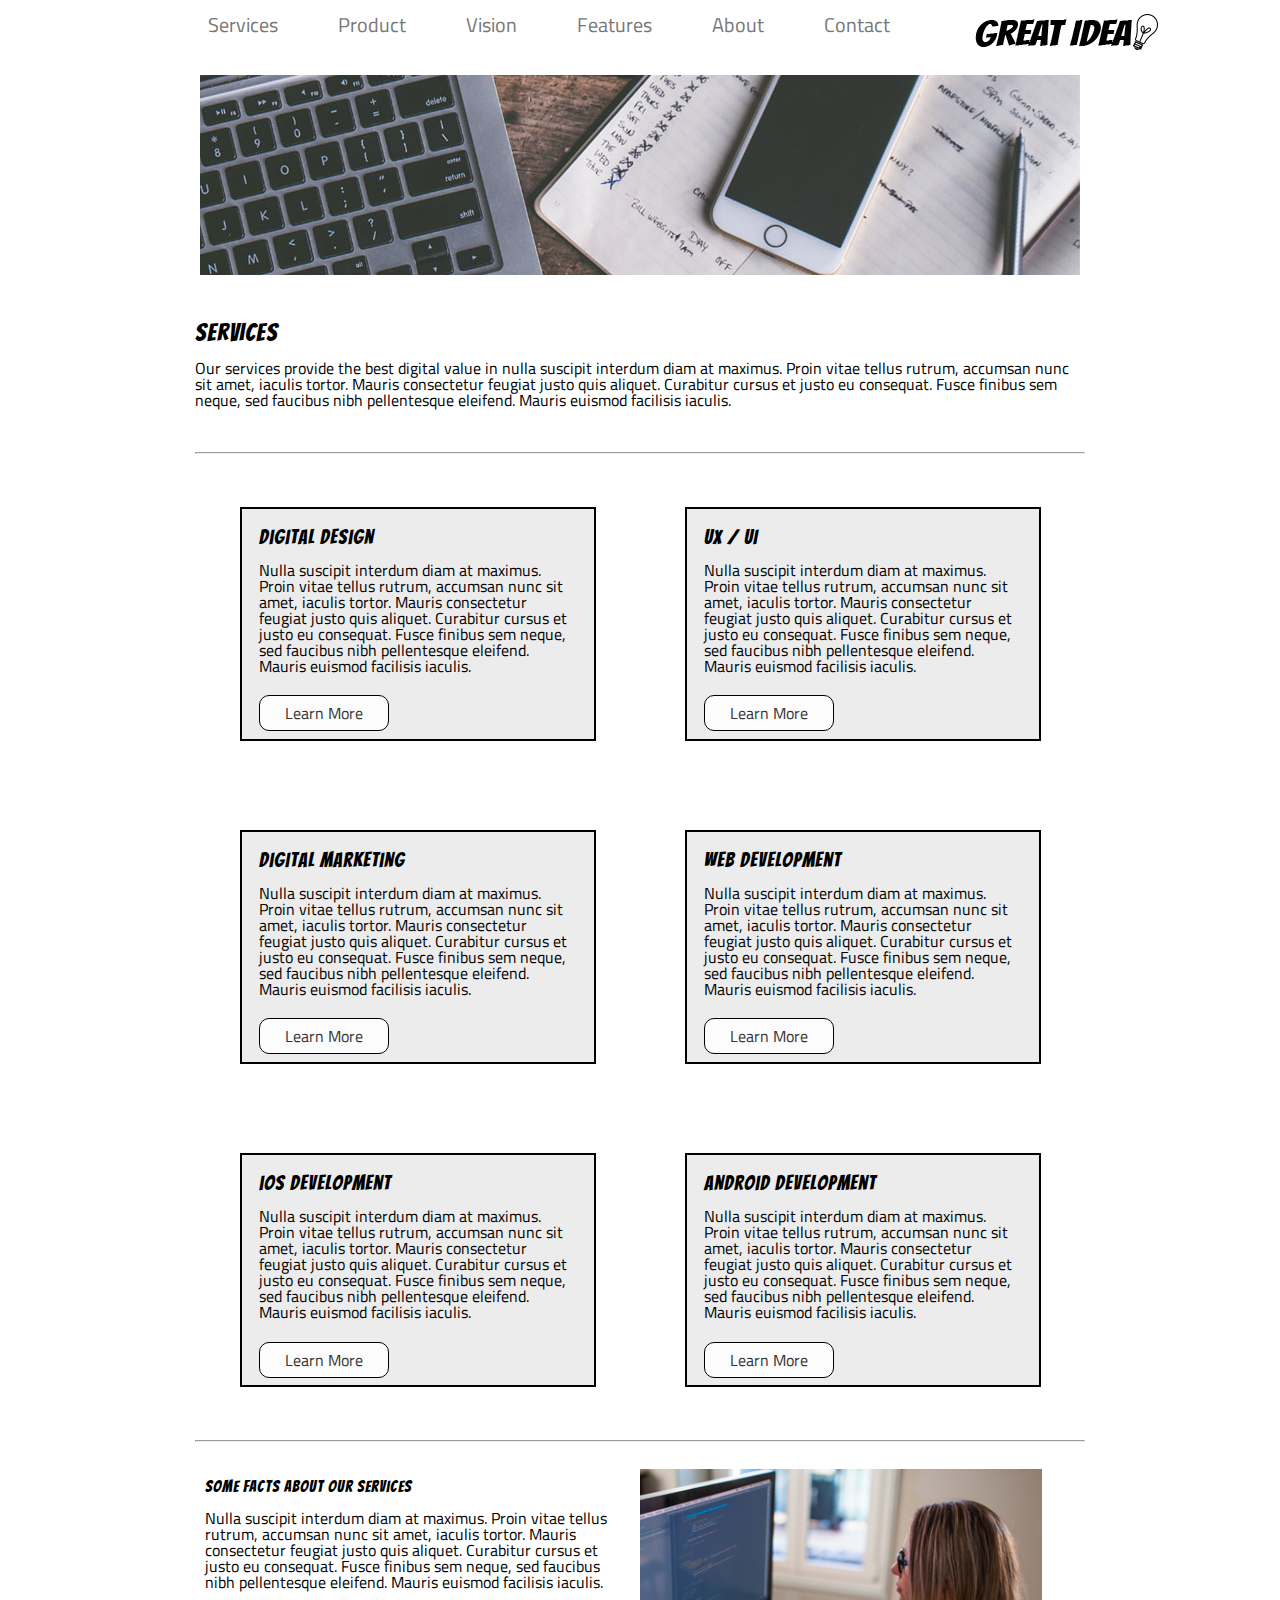
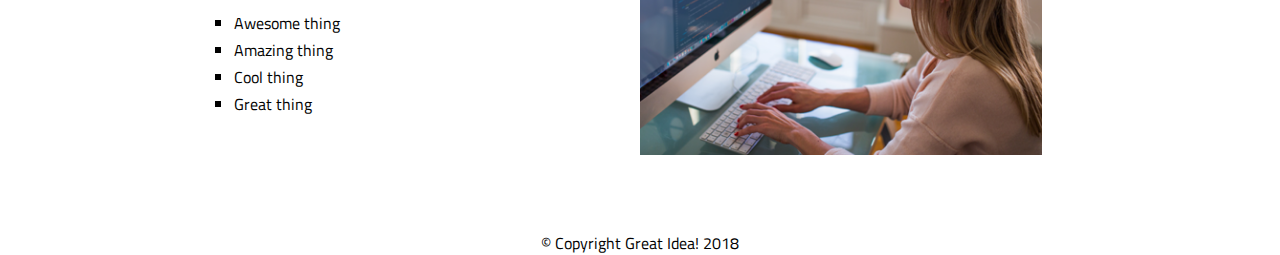
<file: stretch/Services Page/services.html>
<!DOCTYPE html>

<html lang="en">
  <head>
    <meta charset="utf-8" />

    <title>Great Idea!</title>

    <link
      href="https://fonts.googleapis.com/css?family=Bangers|Titillium+Web"
      rel="stylesheet"
    />
    <link rel="stylesheet" href="css/index.css" />

    <!--[if lt IE 9]>
      <script src="https://cdnjs.cloudflare.com/ajax/libs/html5shiv/3.7.3/html5shiv.js"></script>
    <![endif]-->
  </head>

  <body>
    <!-- Header -->
    <header class="main-header">
      <div class="container">
        <!-- Navigation -->
        <nav class="navbar">
          <ul>
            <li><a href="services.html">Services</a></li>
            <li><a href="#">Product</a></li>
            <li><a href="#">Vision</a></li>
            <li><a href="#">Features</a></li>
            <li><a href="#">About</a></li>
            <li><a href="#">Contact</a></li>
          </ul>
          <!-- Logo -->
          <a class="logo" href="/stretch/Mobile First/index.html"
            ><img
              class="logo"
              src="img/logo.png"
              alt="Great Idea! Company logo."
          /></a>
        </nav>
      </div>
    </header>

    <!-- Header Img -->
    <img
      class="services-header-img"
      src="img/services-header.jpg"
      alt="Our services header image"
    />

    <!-- Showcase Section -->
    <section class="showcase">
      <div class="tiny-container">
        <h1>Services</h1>
        <p>
          Our services provide the best digital value in nulla suscipit interdum
          diam at maximus. Proin vitae tellus rutrum, accumsan nunc sit amet,
          iaculis tortor. Mauris consectetur feugiat justo quis aliquet.
          Curabitur cursus et justo eu consequat. Fusce finibus sem neque, sed
          faucibus nibh pellentesque eleifend. Mauris euismod facilisis iaculis.
        </p>
      </div>
    </section>

    <!-- Main section -->
    <main class="boxes">
      <div class="tiny-container">
        <hr />
        <div class="box-container">
          <div class="box">
            <h1>
              Digital Design
            </h1>
            <p>
              Nulla suscipit interdum diam at maximus. Proin vitae tellus
              rutrum, accumsan nunc sit amet, iaculis tortor. Mauris consectetur
              feugiat justo quis aliquet. Curabitur cursus et justo eu
              consequat. Fusce finibus sem neque, sed faucibus nibh pellentesque
              eleifend. Mauris euismod facilisis iaculis.
            </p>
            <a href="#">Learn More</a>
          </div>
          <div class="box">
            <h1>UX / UI</h1>
            <p>
              Nulla suscipit interdum diam at maximus. Proin vitae tellus
              rutrum, accumsan nunc sit amet, iaculis tortor. Mauris consectetur
              feugiat justo quis aliquet. Curabitur cursus et justo eu
              consequat. Fusce finibus sem neque, sed faucibus nibh pellentesque
              eleifend. Mauris euismod facilisis iaculis.
            </p>
            <a href="#">Learn More</a>
          </div>
          <div class="box">
            <h1>Digital Marketing</h1>
            <p>
              Nulla suscipit interdum diam at maximus. Proin vitae tellus
              rutrum, accumsan nunc sit amet, iaculis tortor. Mauris consectetur
              feugiat justo quis aliquet. Curabitur cursus et justo eu
              consequat. Fusce finibus sem neque, sed faucibus nibh pellentesque
              eleifend. Mauris euismod facilisis iaculis.
            </p>
            <a href="#"> Learn More</a>
          </div>
          <div class="box">
            <h1>
              Web Development
            </h1>
            <p>
              Nulla suscipit interdum diam at maximus. Proin vitae tellus
              rutrum, accumsan nunc sit amet, iaculis tortor. Mauris consectetur
              feugiat justo quis aliquet. Curabitur cursus et justo eu
              consequat. Fusce finibus sem neque, sed faucibus nibh pellentesque
              eleifend. Mauris euismod facilisis iaculis.
            </p>
            <a href="#">Learn More</a>
          </div>

          <div class="box">
            <h1>iOS Development</h1>
            <p>
              Nulla suscipit interdum diam at maximus. Proin vitae tellus
              rutrum, accumsan nunc sit amet, iaculis tortor. Mauris consectetur
              feugiat justo quis aliquet. Curabitur cursus et justo eu
              consequat. Fusce finibus sem neque, sed faucibus nibh pellentesque
              eleifend. Mauris euismod facilisis iaculis.
            </p>
            <a href="#"> Learn More</a>
          </div>
          <div class="box">
            <h1>Android Development</h1>
            <p>
              Nulla suscipit interdum diam at maximus. Proin vitae tellus
              rutrum, accumsan nunc sit amet, iaculis tortor. Mauris consectetur
              feugiat justo quis aliquet. Curabitur cursus et justo eu
              consequat. Fusce finibus sem neque, sed faucibus nibh pellentesque
              eleifend. Mauris euismod facilisis iaculis.
            </p>
            <a href="#">Learn More</a>
          </div>
        </div>
        <hr />
      </div>
    </main>

    <!-- Bottom Section -->
    <section>
      <div class="tiny-container">
        <div class="bottom-section-container">
          <div class="bottom-content">
            <h1>
              Some Facts About Our Services
            </h1>
            <p>
              Nulla suscipit interdum diam at maximus. Proin vitae tellus
              rutrum, accumsan nunc sit amet, iaculis tortor. Mauris consectetur
              feugiat justo quis aliquet. Curabitur cursus et justo eu
              consequat. Fusce finibus sem neque, sed faucibus nibh pellentesque
              eleifend. Mauris euismod facilisis iaculis.
            </p>

            <ul>
              <li>Awesome thing</li>
              <li>Amazing thing</li>
              <li>Cool thing</li>
              <li>Great thing</li>
            </ul>
          </div>
          <div class="bottom-img-box">
            <img
              class="services-info-img"
              src="img/services-info.png"
              alt="one of our employees hard at work"
            />
          </div>
        </div>
      </div>
    </section>

    <!-- Footer -->
    <footer class="main-footer">
      <p>&copy; Copyright Great Idea! 2018</p>
    </footer>
  </body>
</html>
</file>
<file: stretch/Services Page/css/index.css>
/* http://meyerweb.com/eric/tools/css/reset/ 
   v2.0 | 20110126
   License: none (public domain)
*/

html,
body,
div,
span,
applet,
object,
iframe,
h1,
h2,
h3,
h4,
h5,
h6,
p,
blockquote,
pre,
a,
abbr,
acronym,
address,
big,
cite,
code,
del,
dfn,
em,
img,
ins,
kbd,
q,
s,
samp,
small,
strike,
strong,
sub,
sup,
tt,
var,
b,
u,
i,
center,
dl,
dt,
dd,
ol,
ul,
li,
fieldset,
form,
label,
legend,
table,
caption,
tbody,
tfoot,
thead,
tr,
th,
td,
article,
aside,
canvas,
details,
embed,
figure,
figcaption,
footer,
header,
hgroup,
menu,
nav,
output,
ruby,
section,
summary,
time,
mark,
audio,
video {
  margin: 0;
  padding: 0;
  border: 0;
  font-size: 100%;
  font: inherit;
  vertical-align: baseline;
}
/* HTML5 display-role reset for older browsers */
article,
aside,
details,
figcaption,
figure,
footer,
header,
hgroup,
menu,
nav,
section {
  display: block;
}
body {
  line-height: 1;
}
ol,
ul {
  list-style: none;
}
blockquote,
q {
  quotes: none;
}
blockquote:before,
blockquote:after,
q:before,
q:after {
  content: "";
  content: none;
}
table {
  border-collapse: collapse;
  border-spacing: 0;
}

/* Set every element's box-sizing to border-box */
* {
  box-sizing: border-box;
}

html,
body {
  height: 100%;
  font-family: "Titillium Web", sans-serif;
}

h1,
h2,
h3,
h4,
h5 {
  font-family: "Bangers", cursive;
  letter-spacing: 1px;
  margin-bottom: 15px;
}

/* Copy and paste your work from yesterday here and start to refactor into flexbox */

.container {
  max-width: 1200px;
  margin: 0 auto;
}

/* Navigation */
.main-header {
  display: flex;
  flex-direction: row;
}

.main-header .navbar {
  padding: 10px;
  display: flex;
  flex-direction: row;
}

.main-header .navbar ul {
  display: flex;
  justify-content: start;
  justify-content: start;
}

.main-header .navbar ul li {
  padding: 5px 25px 0 25px;
}

.main-header .navbar ul li a {
  color: rgb(119, 118, 118);
  text-decoration: none;
  padding: 5px;
  font-size: 20px;
}

.main-header .navbar ul li a:hover {
  opacity: 0.7;
}

.main-header .logo {
  margin: 0.4% 0 0 5%;
}

/* services page */
.tiny-container {
  max-width: 890px;
  margin: auto;
}
.services-header-img {
  display: block;
  margin: 1% auto;
}

.showcase h1 {
  font-size: 25px;
  margin-top: 5%;
}

.showcase p {
  margin-bottom: 5%;
}

/* boxes */
.boxes .box-container {
  display: flex;
  flex-flow: wrap;
}

.boxes .box-container .box {
  width: 40%;
  height: 50%;
  border: 2px solid black;
  padding: 2%;
  background: rgb(236, 236, 236);
  margin: 5%;
}

.boxes .box-container .box h1 {
  font-size: 20px;
}

.boxes .box-container .box p {
  margin-bottom: 10%;
}

.boxes .box-container .box a {
  color: #333;
  text-decoration: none;
  padding: 5px 25px 5px 25px;
  background: rgb(252, 252, 252);
  border-radius: 10px;
  border: 1px solid black;
}

.boxes .box-container .box a:hover {
  background: #333;
  color: #ccc;
}

/* Bottom section */
.bottom-section-container {
  margin-top: 3%;
  display: flex;
}

.bottom-content {
  width: 50%;
  padding: 10px;
}

.bottom-content ul {
  list-style: square;
  margin-left: 2%;
  padding: 20px;
  line-height: 1.7;
}

.bottom-img-box img {
  height: 95%;
}

.main-footer p {
  text-align: center;
  margin-top: 5%;
}

@media (max-width: 1000px) {
  /* Navigation */
  .main-header .navbar {
    flex-direction: column;
  }

  .main-header .navbar ul {
    order: 2;
  }

  .main-header .logo {
    margin: auto;
    order: 1;
  }
}

@media (max-width: 750px) {
  /* Navigation */
  .main-header .navbar {
    flex-direction: column;
  }

  .main-header .navbar ul {
    flex-direction: column;
    justify-content: center;
    text-align: center;
  }

  .main-header .navbar ul li {
    padding: 5%;
  }

  /* boxes */
  .boxes .box-container {
    display: flex;
    flex-direction: column;
    align-content: center;
  }

  .boxes .box-container .box {
    width: 80%;
    border: 2px solid black;
    padding: 5%;
    background: rgb(236, 236, 236);
  }

  /* Bottom section */
  .bottom-section-container {
    flex-direction: column;
    align-items: center;
  }

  .bottom-content {
    width: 80%;
    padding: 10px;
    text-align: center;
  }
}
</file>
